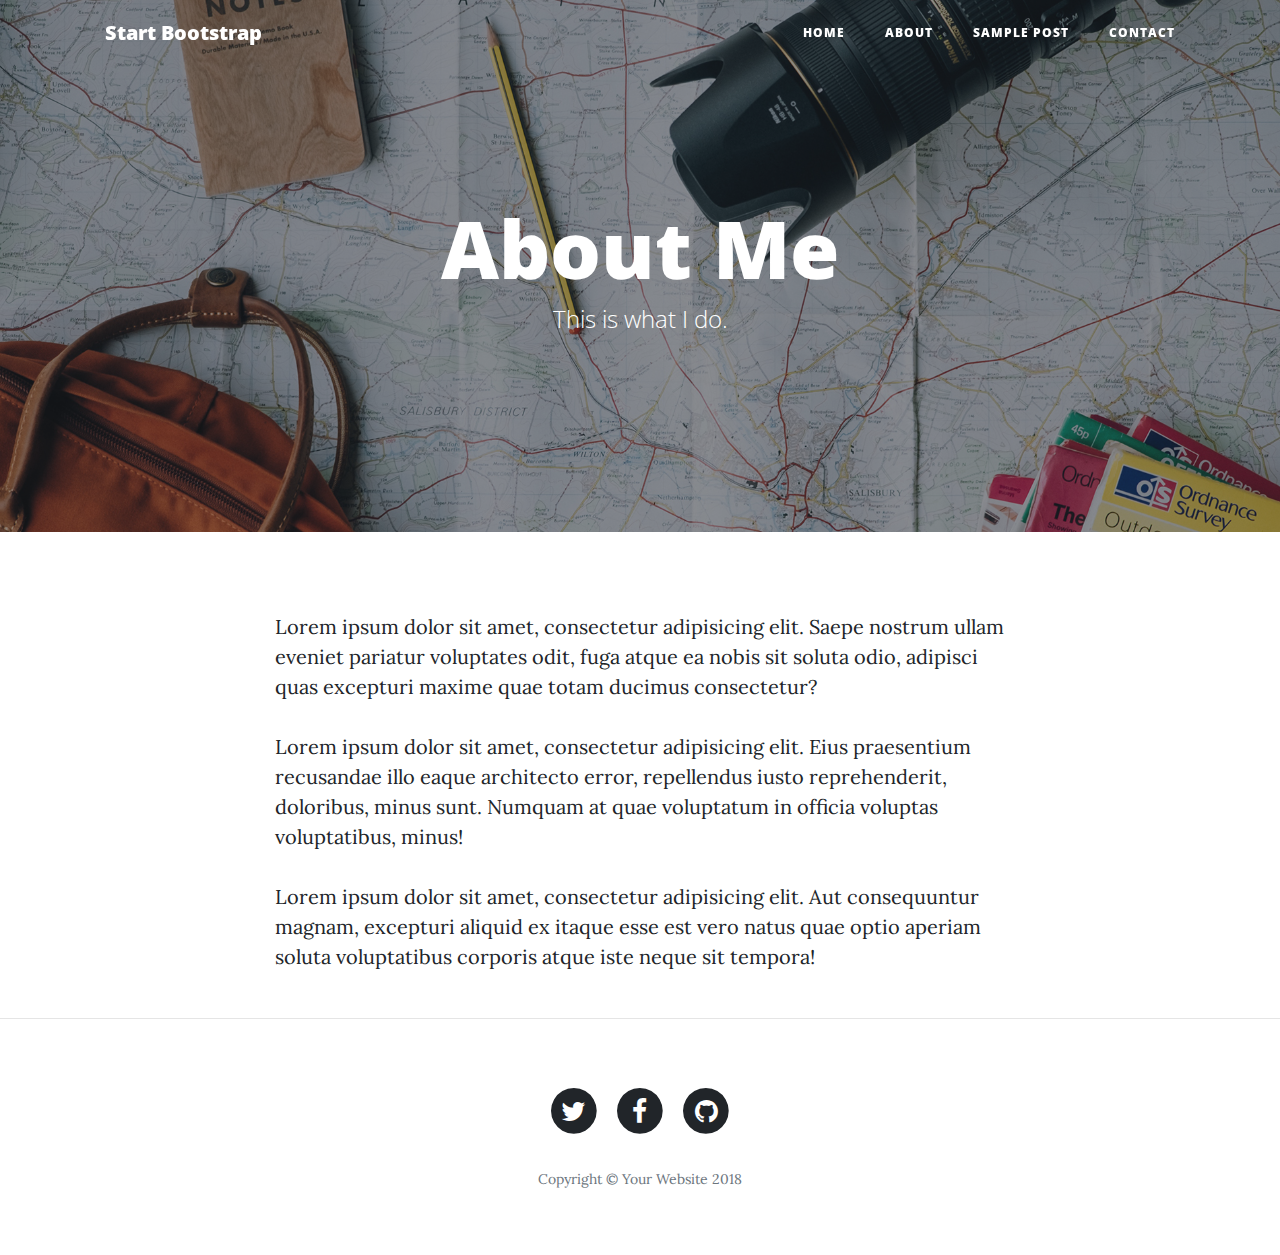
<file: about.html>
<!DOCTYPE html>
<html lang="en">

  <head>

    <meta charset="utf-8">
    <meta name="viewport" content="width=device-width, initial-scale=1, shrink-to-fit=no">
    <meta name="description" content="">
    <meta name="author" content="">

    <title>Clean Blog - Start Bootstrap Theme</title>

    <!-- Bootstrap core CSS -->
    <link href="vendor/bootstrap/css/bootstrap.min.css" rel="stylesheet">

    <!-- Custom fonts for this template -->
    <link href="vendor/font-awesome/css/font-awesome.min.css" rel="stylesheet" type="text/css">
    <link href='https://fonts.googleapis.com/css?family=Lora:400,700,400italic,700italic' rel='stylesheet' type='text/css'>
    <link href='https://fonts.googleapis.com/css?family=Open+Sans:300italic,400italic,600italic,700italic,800italic,400,300,600,700,800' rel='stylesheet' type='text/css'>

    <!-- Custom styles for this template -->
    <link href="css/clean-blog.min.css" rel="stylesheet">

  </head>

  <body>

    <!-- Navigation -->
    <nav class="navbar navbar-expand-lg navbar-light fixed-top" id="mainNav">
      <div class="container">
        <a class="navbar-brand" href="index.html">Start Bootstrap</a>
        <button class="navbar-toggler navbar-toggler-right" type="button" data-toggle="collapse" data-target="#navbarResponsive" aria-controls="navbarResponsive" aria-expanded="false" aria-label="Toggle navigation">
          Menu
          <i class="fa fa-bars"></i>
        </button>
        <div class="collapse navbar-collapse" id="navbarResponsive">
          <ul class="navbar-nav ml-auto">
            <li class="nav-item">
              <a class="nav-link" href="index.html">Home</a>
            </li>
            <li class="nav-item">
              <a class="nav-link" href="about.html">About</a>
            </li>
            <li class="nav-item">
              <a class="nav-link" href="post.html">Sample Post</a>
            </li>
            <li class="nav-item">
              <a class="nav-link" href="contact.html">Contact</a>
            </li>
          </ul>
        </div>
      </div>
    </nav>

    <!-- Page Header -->
    <header class="masthead" style="background-image: url('img/about-bg.jpg')">
      <div class="overlay"></div>
      <div class="container">
        <div class="row">
          <div class="col-lg-8 col-md-10 mx-auto">
            <div class="page-heading">
              <h1>About Me</h1>
              <span class="subheading">This is what I do.</span>
            </div>
          </div>
        </div>
      </div>
    </header>

    <!-- Main Content -->
    <div class="container">
      <div class="row">
        <div class="col-lg-8 col-md-10 mx-auto">
          <p>Lorem ipsum dolor sit amet, consectetur adipisicing elit. Saepe nostrum ullam eveniet pariatur voluptates odit, fuga atque ea nobis sit soluta odio, adipisci quas excepturi maxime quae totam ducimus consectetur?</p>
          <p>Lorem ipsum dolor sit amet, consectetur adipisicing elit. Eius praesentium recusandae illo eaque architecto error, repellendus iusto reprehenderit, doloribus, minus sunt. Numquam at quae voluptatum in officia voluptas voluptatibus, minus!</p>
          <p>Lorem ipsum dolor sit amet, consectetur adipisicing elit. Aut consequuntur magnam, excepturi aliquid ex itaque esse est vero natus quae optio aperiam soluta voluptatibus corporis atque iste neque sit tempora!</p>
        </div>
      </div>
    </div>

    <hr>

    <!-- Footer -->
    <footer>
      <div class="container">
        <div class="row">
          <div class="col-lg-8 col-md-10 mx-auto">
            <ul class="list-inline text-center">
              <li class="list-inline-item">
                <a href="#">
                  <span class="fa-stack fa-lg">
                    <i class="fa fa-circle fa-stack-2x"></i>
                    <i class="fa fa-twitter fa-stack-1x fa-inverse"></i>
                  </span>
                </a>
              </li>
              <li class="list-inline-item">
                <a href="#">
                  <span class="fa-stack fa-lg">
                    <i class="fa fa-circle fa-stack-2x"></i>
                    <i class="fa fa-facebook fa-stack-1x fa-inverse"></i>
                  </span>
                </a>
              </li>
              <li class="list-inline-item">
                <a href="#">
                  <span class="fa-stack fa-lg">
                    <i class="fa fa-circle fa-stack-2x"></i>
                    <i class="fa fa-github fa-stack-1x fa-inverse"></i>
                  </span>
                </a>
              </li>
            </ul>
            <p class="copyright text-muted">Copyright &copy; Your Website 2018</p>
          </div>
        </div>
      </div>
    </footer>

    <!-- Bootstrap core JavaScript -->
    <script src="vendor/jquery/jquery.min.js"></script>
    <script src="vendor/bootstrap/js/bootstrap.bundle.min.js"></script>

    <!-- Custom scripts for this template -->
    <script src="js/clean-blog.min.js"></script>

  </body>

</html>
</file>
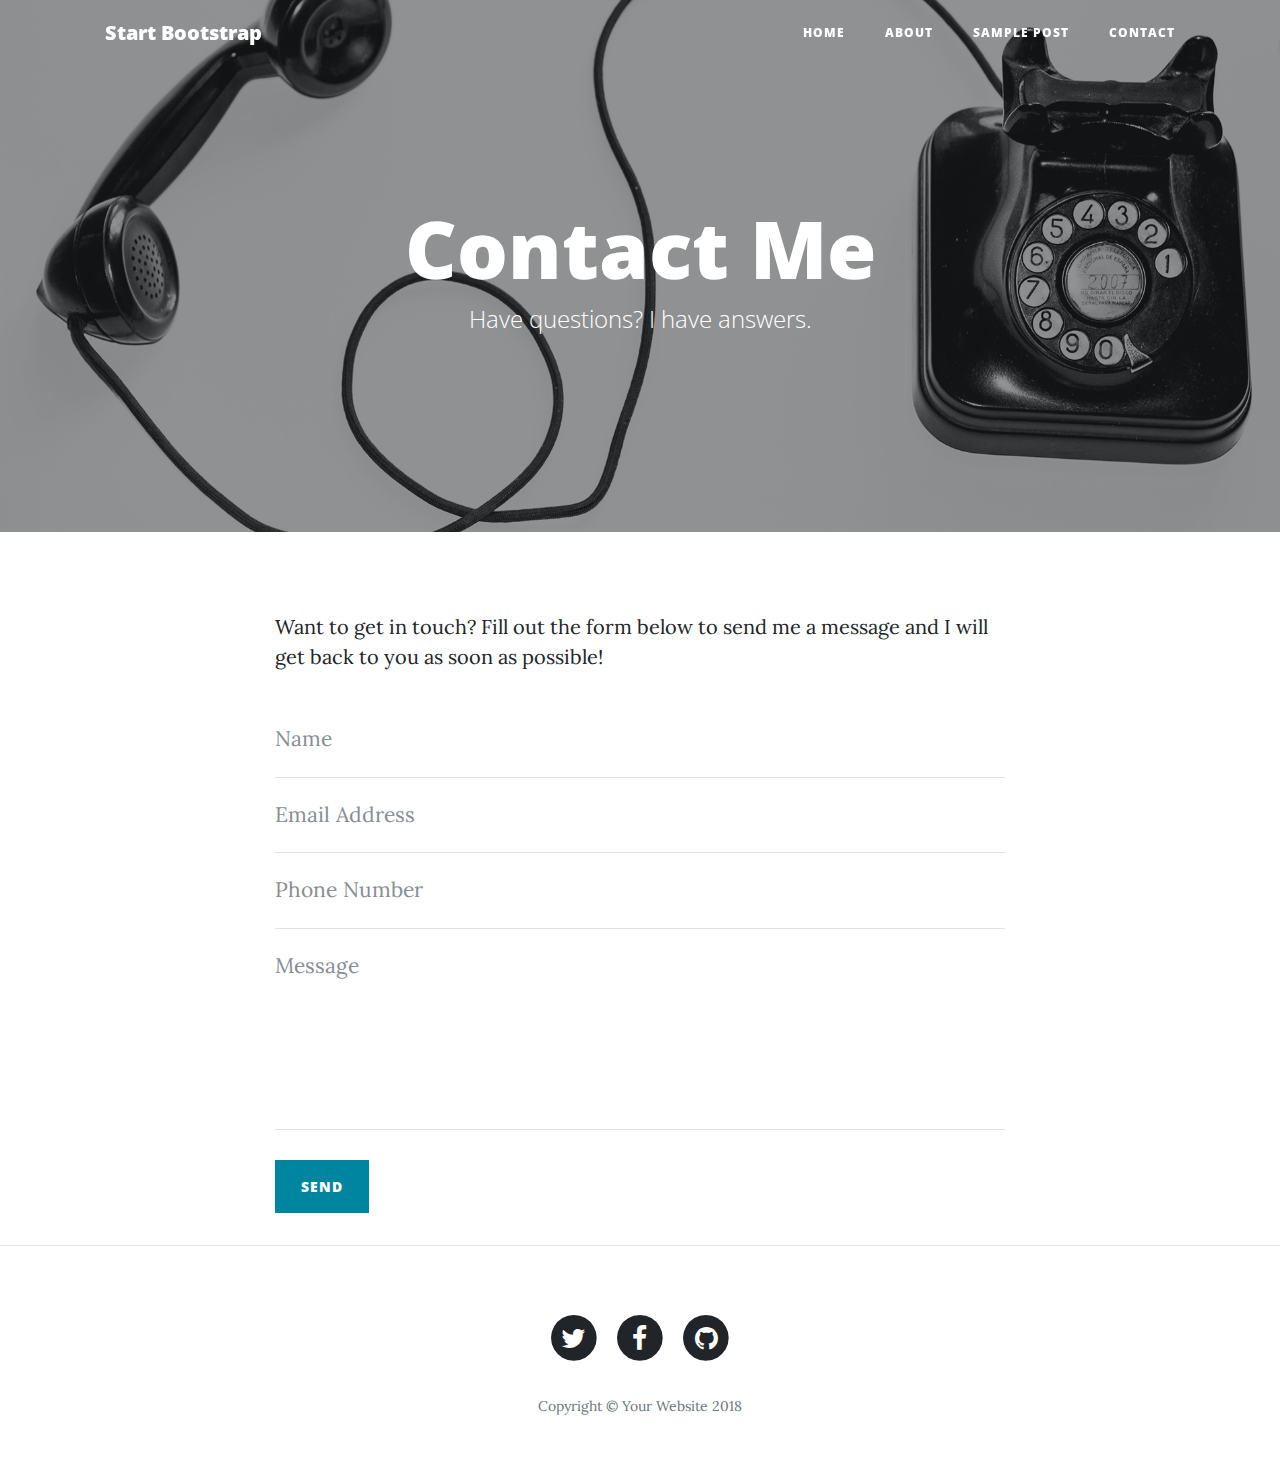
<file: contact.html>
<!DOCTYPE html>
<html lang="en">

  <head>

    <meta charset="utf-8">
    <meta name="viewport" content="width=device-width, initial-scale=1, shrink-to-fit=no">
    <meta name="description" content="">
    <meta name="author" content="">

    <title>Clean Blog - Start Bootstrap Theme</title>

    <!-- Bootstrap core CSS -->
    <link href="vendor/bootstrap/css/bootstrap.min.css" rel="stylesheet">

    <!-- Custom fonts for this template -->
    <link href="vendor/font-awesome/css/font-awesome.min.css" rel="stylesheet" type="text/css">
    <link href='https://fonts.googleapis.com/css?family=Lora:400,700,400italic,700italic' rel='stylesheet' type='text/css'>
    <link href='https://fonts.googleapis.com/css?family=Open+Sans:300italic,400italic,600italic,700italic,800italic,400,300,600,700,800' rel='stylesheet' type='text/css'>

    <!-- Custom styles for this template -->
    <link href="css/clean-blog.min.css" rel="stylesheet">

  </head>

  <body>

    <!-- Navigation -->
    <nav class="navbar navbar-expand-lg navbar-light fixed-top" id="mainNav">
      <div class="container">
        <a class="navbar-brand" href="index.html">Start Bootstrap</a>
        <button class="navbar-toggler navbar-toggler-right" type="button" data-toggle="collapse" data-target="#navbarResponsive" aria-controls="navbarResponsive" aria-expanded="false" aria-label="Toggle navigation">
          Menu
          <i class="fa fa-bars"></i>
        </button>
        <div class="collapse navbar-collapse" id="navbarResponsive">
          <ul class="navbar-nav ml-auto">
            <li class="nav-item">
              <a class="nav-link" href="index.html">Home</a>
            </li>
            <li class="nav-item">
              <a class="nav-link" href="about.html">About</a>
            </li>
            <li class="nav-item">
              <a class="nav-link" href="post.html">Sample Post</a>
            </li>
            <li class="nav-item">
              <a class="nav-link" href="contact.html">Contact</a>
            </li>
          </ul>
        </div>
      </div>
    </nav>

    <!-- Page Header -->
    <header class="masthead" style="background-image: url('img/contact-bg.jpg')">
      <div class="overlay"></div>
      <div class="container">
        <div class="row">
          <div class="col-lg-8 col-md-10 mx-auto">
            <div class="page-heading">
              <h1>Contact Me</h1>
              <span class="subheading">Have questions? I have answers.</span>
            </div>
          </div>
        </div>
      </div>
    </header>

    <!-- Main Content -->
    <div class="container">
      <div class="row">
        <div class="col-lg-8 col-md-10 mx-auto">
          <p>Want to get in touch? Fill out the form below to send me a message and I will get back to you as soon as possible!</p>
          <!-- Contact Form - Enter your email address on line 19 of the mail/contact_me.php file to make this form work. -->
          <!-- WARNING: Some web hosts do not allow emails to be sent through forms to common mail hosts like Gmail or Yahoo. It's recommended that you use a private domain email address! -->
          <!-- To use the contact form, your site must be on a live web host with PHP! The form will not work locally! -->
          <form name="sentMessage" id="contactForm" novalidate>
            <div class="control-group">
              <div class="form-group floating-label-form-group controls">
                <label>Name</label>
                <input type="text" class="form-control" placeholder="Name" id="name" required data-validation-required-message="Please enter your name.">
                <p class="help-block text-danger"></p>
              </div>
            </div>
            <div class="control-group">
              <div class="form-group floating-label-form-group controls">
                <label>Email Address</label>
                <input type="email" class="form-control" placeholder="Email Address" id="email" required data-validation-required-message="Please enter your email address.">
                <p class="help-block text-danger"></p>
              </div>
            </div>
            <div class="control-group">
              <div class="form-group col-xs-12 floating-label-form-group controls">
                <label>Phone Number</label>
                <input type="tel" class="form-control" placeholder="Phone Number" id="phone" required data-validation-required-message="Please enter your phone number.">
                <p class="help-block text-danger"></p>
              </div>
            </div>
            <div class="control-group">
              <div class="form-group floating-label-form-group controls">
                <label>Message</label>
                <textarea rows="5" class="form-control" placeholder="Message" id="message" required data-validation-required-message="Please enter a message."></textarea>
                <p class="help-block text-danger"></p>
              </div>
            </div>
            <br>
            <div id="success"></div>
            <div class="form-group">
              <button type="submit" class="btn btn-primary" id="sendMessageButton">Send</button>
            </div>
          </form>
        </div>
      </div>
    </div>

    <hr>

    <!-- Footer -->
    <footer>
      <div class="container">
        <div class="row">
          <div class="col-lg-8 col-md-10 mx-auto">
            <ul class="list-inline text-center">
              <li class="list-inline-item">
                <a href="#">
                  <span class="fa-stack fa-lg">
                    <i class="fa fa-circle fa-stack-2x"></i>
                    <i class="fa fa-twitter fa-stack-1x fa-inverse"></i>
                  </span>
                </a>
              </li>
              <li class="list-inline-item">
                <a href="#">
                  <span class="fa-stack fa-lg">
                    <i class="fa fa-circle fa-stack-2x"></i>
                    <i class="fa fa-facebook fa-stack-1x fa-inverse"></i>
                  </span>
                </a>
              </li>
              <li class="list-inline-item">
                <a href="#">
                  <span class="fa-stack fa-lg">
                    <i class="fa fa-circle fa-stack-2x"></i>
                    <i class="fa fa-github fa-stack-1x fa-inverse"></i>
                  </span>
                </a>
              </li>
            </ul>
            <p class="copyright text-muted">Copyright &copy; Your Website 2018</p>
          </div>
        </div>
      </div>
    </footer>

    <!-- Bootstrap core JavaScript -->
    <script src="vendor/jquery/jquery.min.js"></script>
    <script src="vendor/bootstrap/js/bootstrap.bundle.min.js"></script>

    <!-- Contact Form JavaScript -->
    <script src="js/jqBootstrapValidation.js"></script>
    <script src="js/contact_me.js"></script>

    <!-- Custom scripts for this template -->
    <script src="js/clean-blog.min.js"></script>

  </body>

</html>
</file>
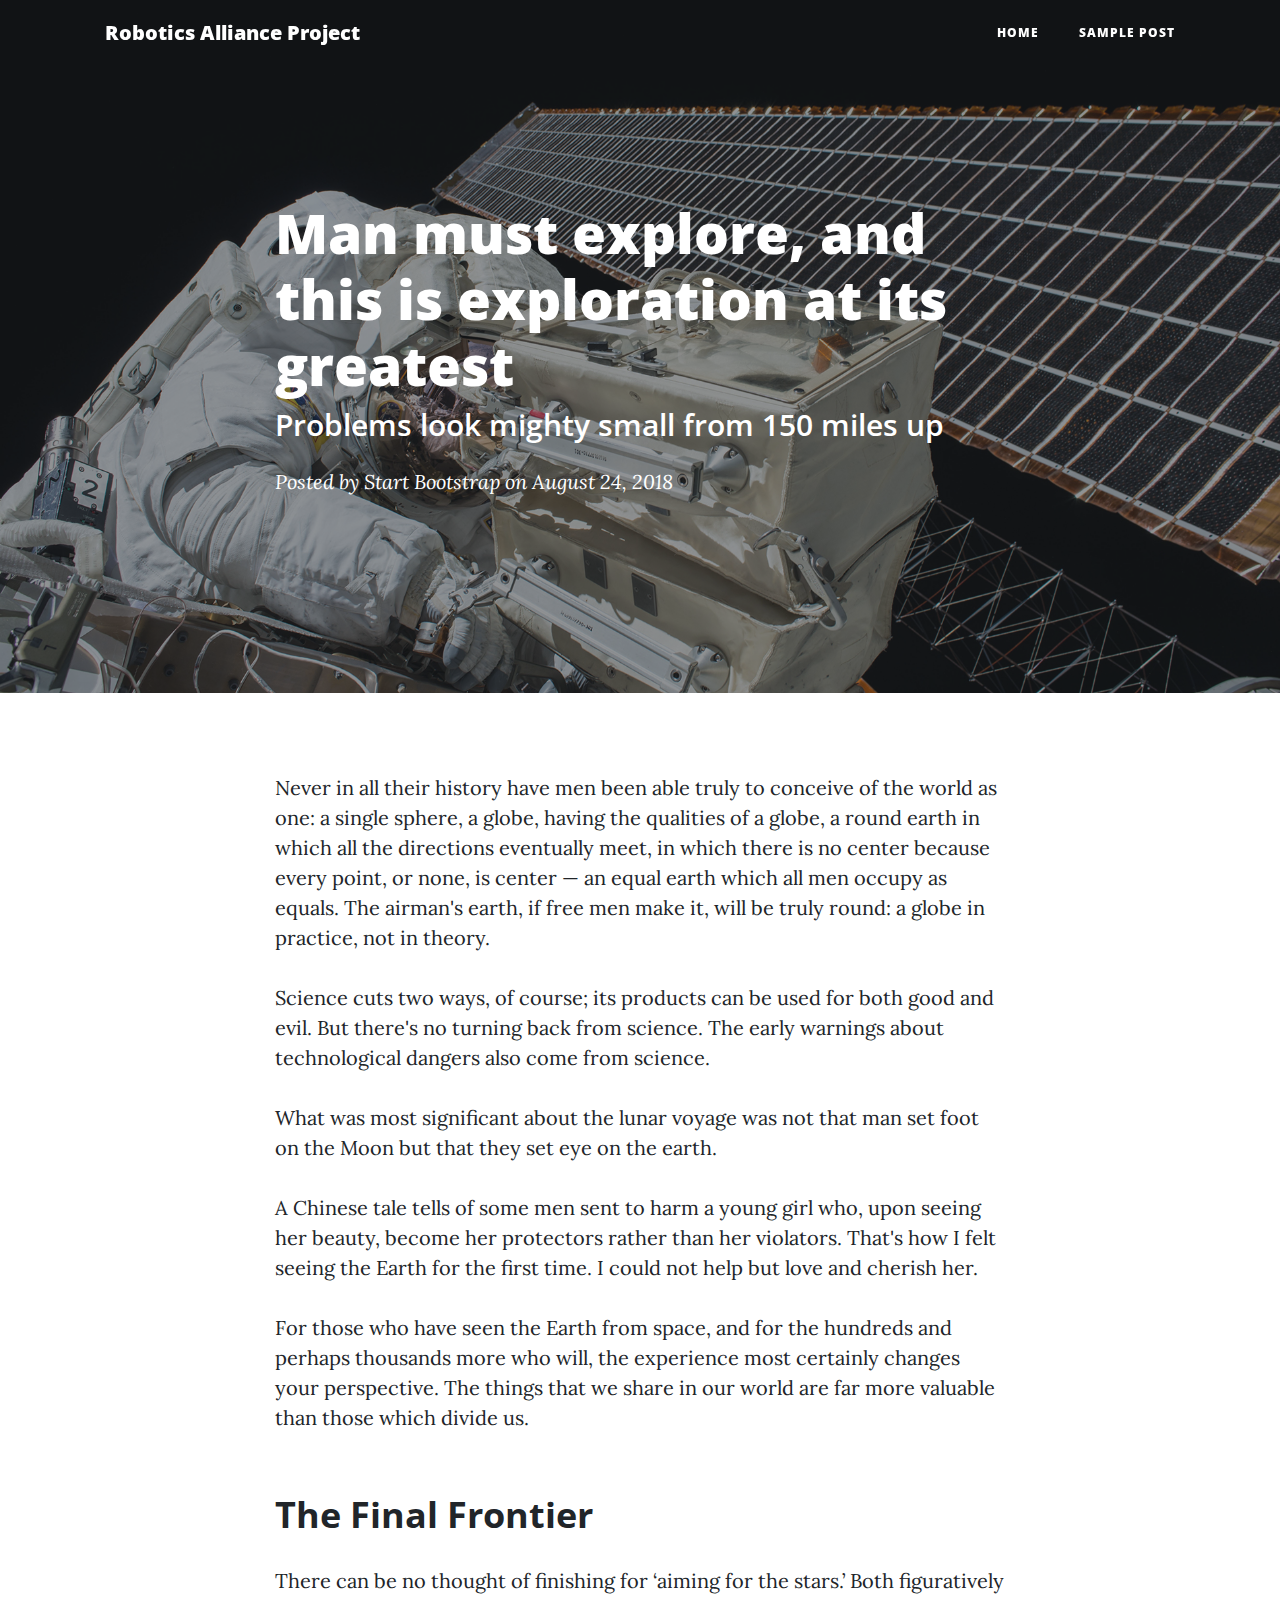
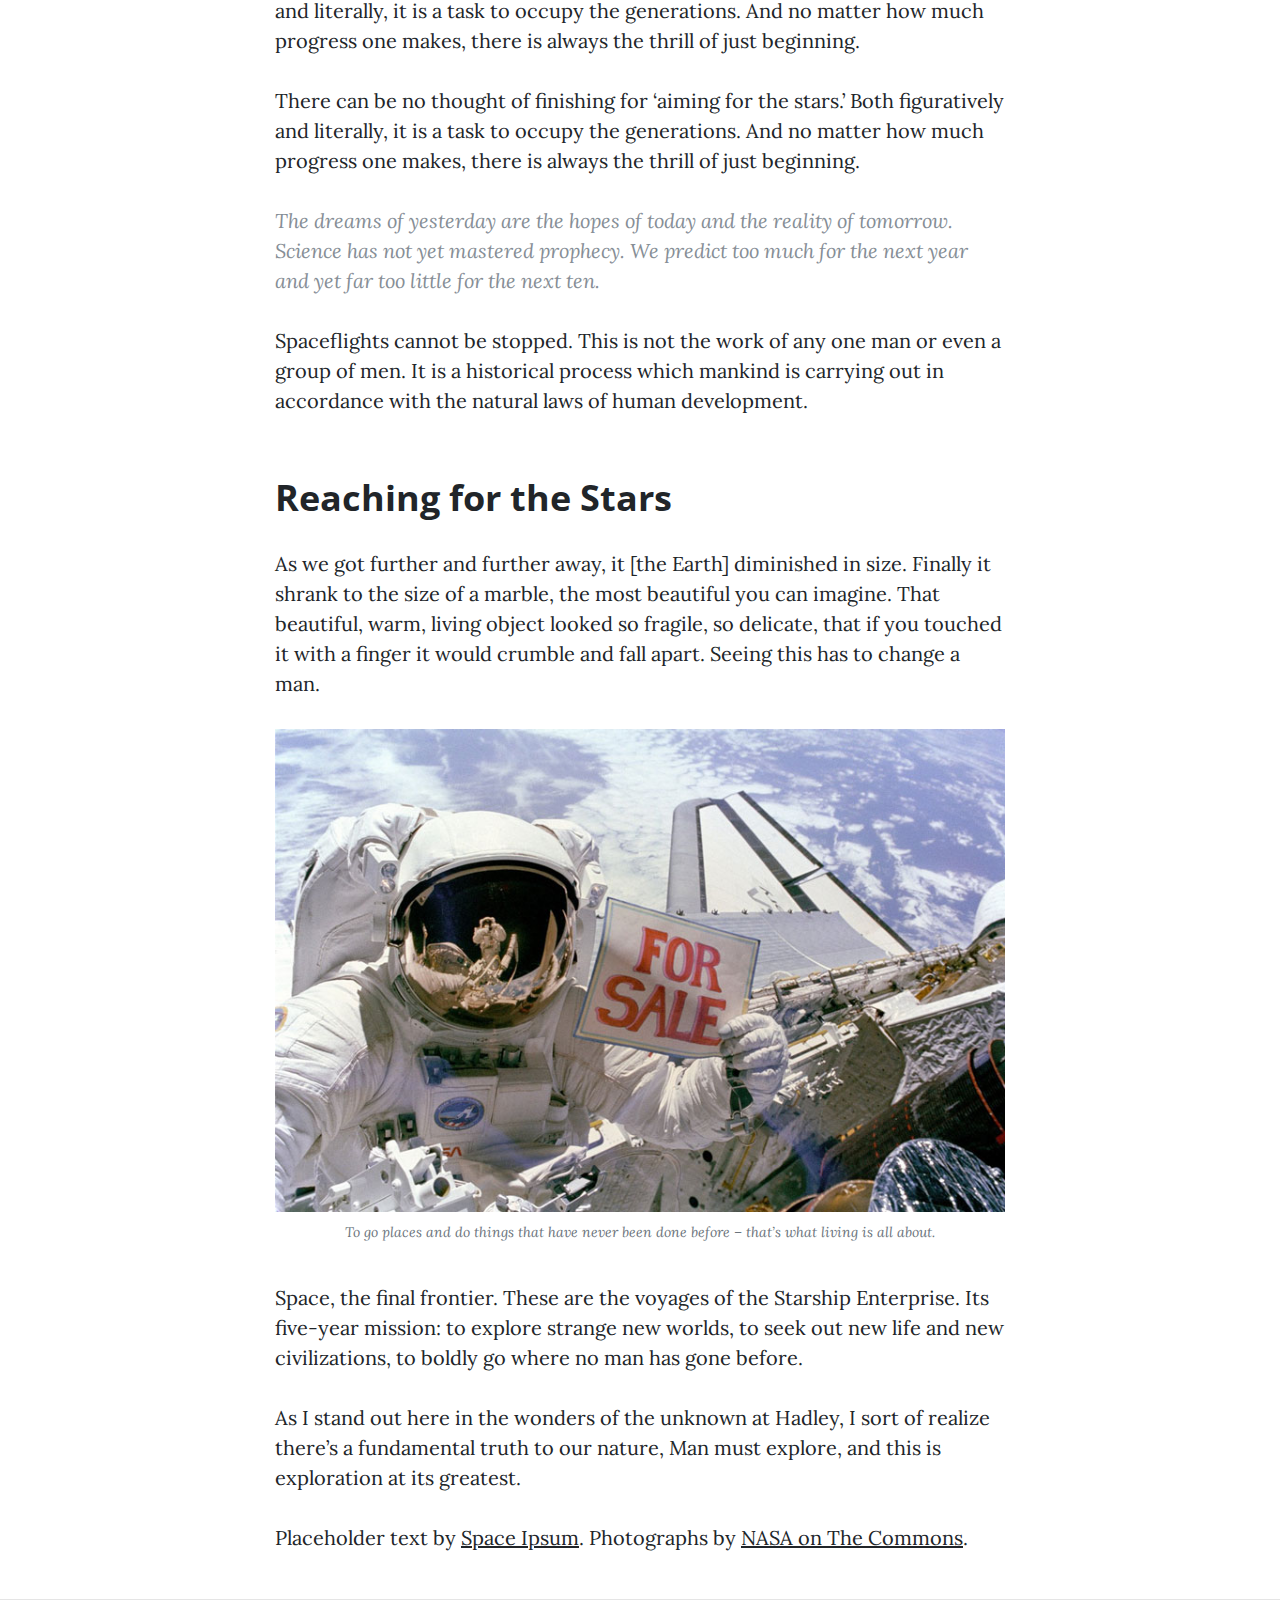
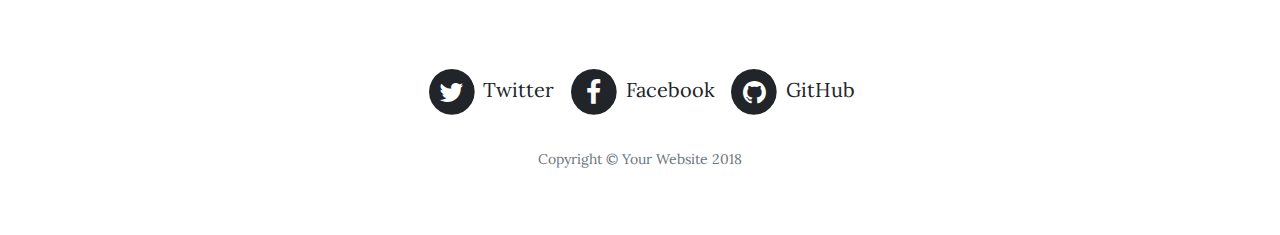
<file: post.html>
<!DOCTYPE html>
<html lang="en">

  <head>

    <meta charset="utf-8">
    <meta name="viewport" content="width=device-width, initial-scale=1, shrink-to-fit=no">
    <meta name="description" content="">
    <meta name="author" content="">

    <title>Clean Blog Theme</title>

    <!-- Bootstrap core CSS -->
    <link href="vendor/bootstrap/css/bootstrap.min.css" rel="stylesheet">

    <!-- Custom fonts for this template -->
    <link href="vendor/font-awesome/css/font-awesome.min.css" rel="stylesheet" type="text/css">
    <link href='https://fonts.googleapis.com/css?family=Lora:400,700,400italic,700italic' rel='stylesheet' type='text/css'>
    <link href='https://fonts.googleapis.com/css?family=Open+Sans:300italic,400italic,600italic,700italic,800italic,400,300,600,700,800' rel='stylesheet' type='text/css'>

    <!-- Custom styles for this template -->
    <link href="css/clean-blog.min.css" rel="stylesheet">

  </head>

  <body>

    <!-- Navigation -->
    <nav class="navbar navbar-expand-lg navbar-light fixed-top" id="mainNav">
      <div class="container">
        <a class="navbar-brand" href="index.html">Robotics Alliance Project</a>
        <button class="navbar-toggler navbar-toggler-right" type="button" data-toggle="collapse" data-target="#navbarResponsive" aria-controls="navbarResponsive" aria-expanded="false" aria-label="Toggle navigation">
          Menu
          <i class="fa fa-bars"></i>
        </button>
        <div class="collapse navbar-collapse" id="navbarResponsive">
          <ul class="navbar-nav ml-auto">
            <li class="nav-item">
              <a class="nav-link" href="index.html">Home</a>
            </li>
          
            <li class="nav-item">
              <a class="nav-link" href="post.html">Sample Post</a>
            </li>
          
          </ul>
        </div>
      </div>
    </nav>

    <!-- Page Header -->
    <header class="masthead" style="background-image: url('img/post-bg.jpg')" alt="Header">
      <div class="overlay"></div>
      <div class="container">
        <div class="row">
          <div class="col-lg-8 col-md-10 mx-auto">
            <div class="post-heading">
              <h1>Man must explore, and this is exploration at its greatest</h1>
              <h2 class="subheading">Problems look mighty small from 150 miles up</h2>
              <span class="meta">Posted by
                <a href="#">Start Bootstrap</a>
                on August 24, 2018</span>
            </div>
          </div>
        </div>
      </div>
    </header>

    <!-- Post Content -->
    <article>
      <div class="container">
        <div class="row">
          <div class="col-lg-8 col-md-10 mx-auto">
            <p>Never in all their history have men been able truly to conceive of the world as one: a single sphere, a globe, having the qualities of a globe, a round earth in which all the directions eventually meet, in which there is no center because every point, or none, is center — an equal earth which all men occupy as equals. The airman's earth, if free men make it, will be truly round: a globe in practice, not in theory.</p>

            <p>Science cuts two ways, of course; its products can be used for both good and evil. But there's no turning back from science. The early warnings about technological dangers also come from science.</p>

            <p>What was most significant about the lunar voyage was not that man set foot on the Moon but that they set eye on the earth.</p>

            <p>A Chinese tale tells of some men sent to harm a young girl who, upon seeing her beauty, become her protectors rather than her violators. That's how I felt seeing the Earth for the first time. I could not help but love and cherish her.</p>

            <p>For those who have seen the Earth from space, and for the hundreds and perhaps thousands more who will, the experience most certainly changes your perspective. The things that we share in our world are far more valuable than those which divide us.</p>

            <h2 class="section-heading">The Final Frontier</h2>

            <p>There can be no thought of finishing for ‘aiming for the stars.’ Both figuratively and literally, it is a task to occupy the generations. And no matter how much progress one makes, there is always the thrill of just beginning.</p>

            <p>There can be no thought of finishing for ‘aiming for the stars.’ Both figuratively and literally, it is a task to occupy the generations. And no matter how much progress one makes, there is always the thrill of just beginning.</p>

            <blockquote class="blockquote">The dreams of yesterday are the hopes of today and the reality of tomorrow. Science has not yet mastered prophecy. We predict too much for the next year and yet far too little for the next ten.</blockquote>

            <p>Spaceflights cannot be stopped. This is not the work of any one man or even a group of men. It is a historical process which mankind is carrying out in accordance with the natural laws of human development.</p>

            <h2 class="section-heading">Reaching for the Stars</h2>

            <p>As we got further and further away, it [the Earth] diminished in size. Finally it shrank to the size of a marble, the most beautiful you can imagine. That beautiful, warm, living object looked so fragile, so delicate, that if you touched it with a finger it would crumble and fall apart. Seeing this has to change a man.</p>

           
              <img class="img-fluid" src="img/post-sample-image.jpg" alt="">
           
            <span class="caption text-muted">To go places and do things that have never been done before – that’s what living is all about.</span>

            <p>Space, the final frontier. These are the voyages of the Starship Enterprise. Its five-year mission: to explore strange new worlds, to seek out new life and new civilizations, to boldly go where no man has gone before.</p>

            <p>As I stand out here in the wonders of the unknown at Hadley, I sort of realize there’s a fundamental truth to our nature, Man must explore, and this is exploration at its greatest.</p>

            <p>Placeholder text by
              <a href="http://spaceipsum.com/">Space Ipsum</a>. Photographs by
              <a href="https://www.flickr.com/photos/nasacommons/">NASA on The Commons</a>.</p>
          </div>
        </div>
      </div>
    </article>

    <hr>

      <!-- Footer -->
      <footer>
        <div class="container">
          <div class="row">
            <div class="col-lg-8 col-md-10 mx-auto">
              <ul class="list-inline text-center">
                <li class="list-inline-item">
                  <a href="#"> 
                    <span class="fa-stack fa-lg">
                      <i class="fa fa-circle fa-stack-2x"></i>
                      <i class="fa fa-twitter fa-stack-1x fa-inverse"></i>
                    </span> 
                  Twitter </a>
                </li>
                <li class="list-inline-item">
                  <a href="#"> 
                    <span class="fa-stack fa-lg">
                      <i class="fa fa-circle fa-stack-2x"></i> 
                      <i class="fa fa-facebook fa-stack-1x fa-inverse"></i>
                    </span>
                   Facebook</a>
                </li>
                <li class="list-inline-item">
                  <a href="#">
                    <span class="fa-stack fa-lg">
                      <i class="fa fa-circle fa-stack-2x"></i>
                      <i class="fa fa-github fa-stack-1x fa-inverse"></i>
                     </span>
                  GitHub</a>
                </li>
              </ul>
              <p class="copyright text-muted">Copyright &copy; Your Website 2018</p>
            </div>
          </div>
        </div>
      </footer>

    <!-- Bootstrap core JavaScript -->
    <script src="vendor/jquery/jquery.min.js"></script>
    <script src="vendor/bootstrap/js/bootstrap.bundle.min.js"></script>

    <!-- Custom scripts for this template -->
    <script src="js/clean-blog.min.js"></script>

  </body>

</html>
</file>
<file: css/clean-blog.min.css>
body{font-size:20px;color:#212529;font-family:Lora,'Times New Roman',serif}p{line-height:1.5;margin:30px 0}p a{text-decoration:underline}h1,h2,h3,h4,h5,h6{font-weight:800;font-family:'Open Sans','Helvetica Neue',Helvetica,Arial,sans-serif}a{color:#212529;-webkit-transition:all .2s;-moz-transition:all .2s;transition:all .2s}a:focus,a:hover{color:#0085a1}blockquote{font-style:italic;color:#868e96}.section-heading{font-size:36px;font-weight:700;margin-top:60px}.caption{font-size:14px;font-style:italic;display:block;margin:0;padding:10px;text-align:center;border-bottom-right-radius:5px;border-bottom-left-radius:5px}::-moz-selection{color:#fff;background:#0085a1;text-shadow:none}::selection{color:#fff;background:#0085a1;text-shadow:none}img::selection{color:#fff;background:0 0}img::-moz-selection{color:#fff;background:0 0}#mainNav{position:absolute;border-bottom:1px solid #e9ecef;background-color:#fff;font-family:'Open Sans','Helvetica Neue',Helvetica,Arial,sans-serif}#mainNav .navbar-brand{font-weight:800;color:#343a40}#mainNav .navbar-toggler{font-size:12px;font-weight:800;padding:13px;text-transform:uppercase;color:#343a40}#mainNav .navbar-nav>li.nav-item>a{font-size:12px;font-weight:800;letter-spacing:1px;text-transform:uppercase}@media only screen and (min-width:992px){#mainNav{border-bottom:1px solid transparent;background:0 0}#mainNav .navbar-brand{padding:10px 20px;color:#fff}#mainNav .navbar-brand:focus,#mainNav .navbar-brand:hover{color:rgba(255,255,255,.8)}#mainNav .navbar-nav>li.nav-item>a{padding:10px 20px;color:#fff}#mainNav .navbar-nav>li.nav-item>a:focus,#mainNav .navbar-nav>li.nav-item>a:hover{color:rgba(255,255,255,.8)}}@media only screen and (min-width:992px){#mainNav{-webkit-transition:background-color .2s;-moz-transition:background-color .2s;transition:background-color .2s;-webkit-transform:translate3d(0,0,0);-moz-transform:translate3d(0,0,0);-ms-transform:translate3d(0,0,0);-o-transform:translate3d(0,0,0);transform:translate3d(0,0,0);-webkit-backface-visibility:hidden}#mainNav.is-fixed{position:fixed;top:-67px;-webkit-transition:-webkit-transform .2s;-moz-transition:-moz-transform .2s;transition:transform .2s;border-bottom:1px solid #fff;background-color:rgba(255,255,255,.9)}#mainNav.is-fixed .navbar-brand{color:#212529}#mainNav.is-fixed .navbar-brand:focus,#mainNav.is-fixed .navbar-brand:hover{color:#0085a1}#mainNav.is-fixed .navbar-nav>li.nav-item>a{color:#212529}#mainNav.is-fixed .navbar-nav>li.nav-item>a:focus,#mainNav.is-fixed .navbar-nav>li.nav-item>a:hover{color:#0085a1}#mainNav.is-visible{-webkit-transform:translate3d(0,100%,0);-moz-transform:translate3d(0,100%,0);-ms-transform:translate3d(0,100%,0);-o-transform:translate3d(0,100%,0);transform:translate3d(0,100%,0)}}header.masthead{margin-bottom:50px;background:no-repeat center center;background-color:#868e96;background-attachment:scroll;position:relative;-webkit-background-size:cover;-moz-background-size:cover;-o-background-size:cover;background-size:cover}header.masthead .overlay{position:absolute;top:0;left:0;height:100%;width:100%;background-color:#212529;opacity:.5}header.masthead .page-heading,header.masthead .post-heading,header.masthead .site-heading{padding:200px 0 150px;color:#fff}@media only screen and (min-width:768px){header.masthead .page-heading,header.masthead .post-heading,header.masthead .site-heading{padding:200px 0}}header.masthead .page-heading,header.masthead .site-heading{text-align:center}header.masthead .page-heading h1,header.masthead .site-heading h1{font-size:50px;margin-top:0}header.masthead .page-heading .subheading,header.masthead .site-heading .subheading{font-size:24px;font-weight:300;line-height:1.1;display:block;margin:10px 0 0;font-family:'Open Sans','Helvetica Neue',Helvetica,Arial,sans-serif}@media only screen and (min-width:768px){header.masthead .page-heading h1,header.masthead .site-heading h1{font-size:80px}}header.masthead .post-heading h1{font-size:35px}header.masthead .post-heading .meta,header.masthead .post-heading .subheading{line-height:1.1;display:block}header.masthead .post-heading .subheading{font-size:24px;font-weight:600;margin:10px 0 30px;font-family:'Open Sans','Helvetica Neue',Helvetica,Arial,sans-serif}header.masthead .post-heading .meta{font-size:20px;font-weight:300;font-style:italic;font-family:Lora,'Times New Roman',serif}header.masthead .post-heading .meta a{color:#fff}@media only screen and (min-width:768px){header.masthead .post-heading h1{font-size:55px}header.masthead .post-heading .subheading{font-size:30px}}.post-preview>a{color:#212529}.post-preview>a:focus,.post-preview>a:hover{text-decoration:none;color:#0085a1}.post-preview>a>.post-title{font-size:30px;margin-top:30px;margin-bottom:10px}.post-preview>a>.post-subtitle{font-weight:300;margin:0 0 10px}.post-preview>.post-meta{font-size:18px;font-style:italic;margin-top:0;color:#868e96}.post-preview>.post-meta>a{text-decoration:none;color:#212529}.post-preview>.post-meta>a:focus,.post-preview>.post-meta>a:hover{text-decoration:underline;color:#0085a1}@media only screen and (min-width:768px){.post-preview>a>.post-title{font-size:36px}}.floating-label-form-group{font-size:14px;position:relative;margin-bottom:0;padding-bottom:.5em;border-bottom:1px solid #dee2e6}.floating-label-form-group input,.floating-label-form-group textarea{font-size:1.5em;position:relative;z-index:1;padding:0;resize:none;border:none;border-radius:0;background:0 0;box-shadow:none!important;font-family:Lora,'Times New Roman',serif}.floating-label-form-group input::-webkit-input-placeholder,.floating-label-form-group textarea::-webkit-input-placeholder{color:#868e96;font-family:Lora,'Times New Roman',serif}.floating-label-form-group label{font-size:.85em;line-height:1.764705882em;position:relative;z-index:0;top:2em;display:block;margin:0;-webkit-transition:top .3s ease,opacity .3s ease;-moz-transition:top .3s ease,opacity .3s ease;-ms-transition:top .3s ease,opacity .3s ease;transition:top .3s ease,opacity .3s ease;vertical-align:middle;vertical-align:baseline;opacity:0}.floating-label-form-group .help-block{margin:15px 0}.floating-label-form-group-with-value label{top:0;opacity:1}.floating-label-form-group-with-focus label{color:#0085a1}form .form-group:first-child .floating-label-form-group{border-top:1px solid #dee2e6}footer{padding:50px 0 65px}footer .list-inline{margin:0;padding:0}footer .copyright{font-size:14px;margin-bottom:0;text-align:center}.btn{font-size:14px;font-weight:800;padding:15px 25px;letter-spacing:1px;text-transform:uppercase;border-radius:0;font-family:'Open Sans','Helvetica Neue',Helvetica,Arial,sans-serif}.btn-primary{background-color:#0085a1;border-color:#0085a1}.btn-primary:active,.btn-primary:focus,.btn-primary:hover{color:#fff;background-color:#00657b!important;border-color:#00657b!important}.btn-lg{font-size:16px;padding:25px 35px}

.parallax{
    background-image: url('img/nasa.jpg');
    height: 100%;
  
    background-attachment: fixed;
    background-position: center;
    background-repeat: no-repeat;
    background-size: cover;
  }
</file>
